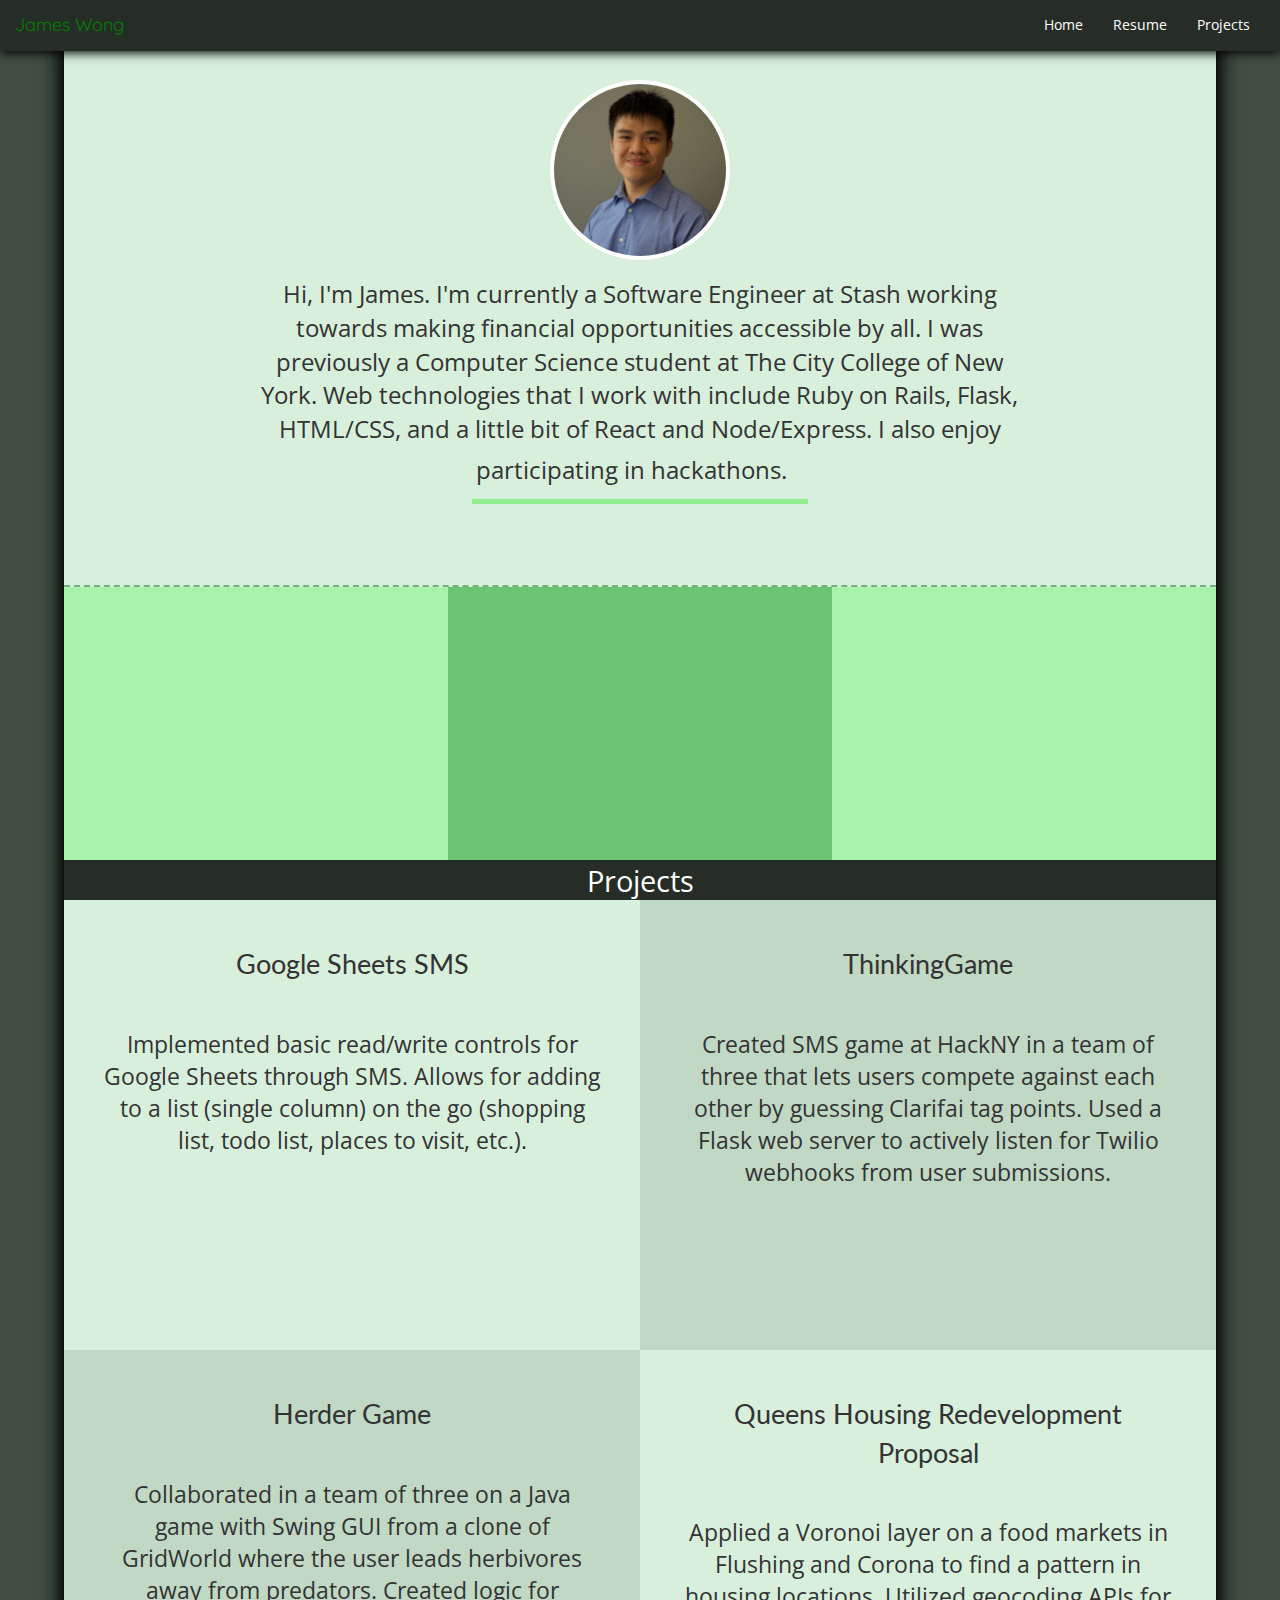
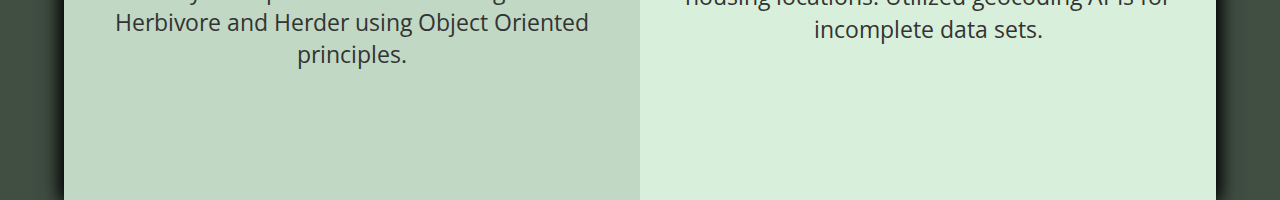
<file: index.html>
<!DOCTYPE html>
<html>
	<head>
		<!-- Global site tag (gtag.js) - Google Analytics -->
		<script async src="https://www.googletagmanager.com/gtag/js?id=UA-125703125-1"></script>
		<script>
		  window.dataLayer = window.dataLayer || [];
		  function gtag(){dataLayer.push(arguments);}
		  gtag('js', new Date());

		  gtag('config', 'UA-125703125-1');
		</script>
		<meta charset="utf-8">
		<meta name="viewport" content="width=device-width, initial-scale=1">
		<title>James W</title>
		<!-- Latest compiled and minified CSS -->
		<link rel="stylesheet" href="https://maxcdn.bootstrapcdn.com/bootstrap/3.3.7/css/bootstrap.min.css" integrity="sha384-BVYiiSIFeK1dGmJRAkycuHAHRg32OmUcww7on3RYdg4Va+PmSTsz/K68vbdEjh4u" crossorigin="anonymous">
		<!-- Icons -->
		<link rel="stylesheet" href="https://cdnjs.cloudflare.com/ajax/libs/font-awesome/4.7.0/css/font-awesome.min.css">
		<!-- jQuery library -->
		<script src="https://ajax.googleapis.com/ajax/libs/jquery/3.2.1/jquery.min.js"></script>
		<!-- Latest compiled and minified JavaScript -->
		<script src="https://maxcdn.bootstrapcdn.com/bootstrap/3.3.7/js/bootstrap.min.js" integrity="sha384-Tc5IQib027qvyjSMfHjOMaLkfuWVxZxUPnCJA7l2mCWNIpG9mGCD8wGNIcPD7Txa" crossorigin="anonymous"></script>
		<!-- Google Font -->
		<link href="https://fonts.googleapis.com/css?family=Merriweather|Open+Sans:300|Lato:900|Quicksand:400" rel="stylesheet">
		<link rel="stylesheet" type="text/css" href="styles.css">
	</head>
	<body id="top">
		<nav class="navbar navbar-fixed-top" data-spy="affix" data-offset-top="1">
			<div class="container-fluid">
				<div class="navbar-header">
					<a class="navbar-brand" href="index.html">James Wong</a>
				</div>
				<ul class="nav navbar-nav navbar-right hidden-xs">
					<li><a href="#top">Home</a></li>
					<li><a href="docs/JamesWong-Resume.pdf">Resume</a></li>
					<li><a href="#project-button">Projects</a></li>
				</ul>
			</div>
		</nav>
		<div class="container-fluid" id="body">
			<div class="row" id="greet-div">
				<div class="col-sm-12 col-md-12">
					<img class="center-block img-thumbnail img-responsive" id="pro-pic" src="assets/me.jpg" />
				</div>

				<div class="col-sm-12 col-md-12">
					<p class="center-block" id="greet">Hi, I'm James. I'm currently a Software Engineer at Stash working towards making financial opportunities accessible by all. I was previously a Computer Science student at The City College of New York. Web technologies that I work with include Ruby on Rails, Flask, HTML/CSS, and a little bit of React and Node/Express. I also enjoy participating in hackathons.<span id="blink">|</span></p>
				</div>
				<div class="col-sm-12 col-md-12">
					<hr style="border-top: 5px solid lightgreen; color: black; width: 30%; margin-top: 0; text-align: center;">
				</div>
			</div>

			<div class="row" id="links">
				<div class="col-xs-12 col-sm-4 col-md-4" id="left-col">
					<div id="github">
						<a href="https://github.com/jamesw8">
							<img class="img-responsive center-block" id="octocat-logo" src="assets/Octocat.png" />
							<img class="img-responsive center-block" id="github-logo" src="assets/GitHub_Logo.png" />
						</a>
					</div>
				</div>
				<div class="col-xs-12 col-sm-4 col-md-4" id="mid-col">
					<div id="linkedin">
						<a href="https://linkedin.com/in/jamesw8">
							<img class="img-responsive center-block" id="linkedin-logo" src="assets/In-2C-128px-TM.png" />
							<div id="linkedin-text">LinkedIn</div>
						</a>
					</div>
				</div>
				<div class="col-xs-12 col-sm-4 col-md-4" id="right-col">
					<div id="resume">
						<a href="docs/JamesWong-Resume.pdf">
							<i class="fa fa-file-text-o center-block"></i>
							<div id="resume-text">Resume</div>
						</a>
					</div>
				</div>
			</div>
			<div id="project-button">
				<a href="#project-button">
					<div>
						Projects
					</div>
				</a>
			</div>
			<div class="row">
				<div id="project-title-xs">
					Projects
				</div>
			</div>
			<div class="row" id="projects">
				<div class="row project-row center-block">
					<div class="col-xs-12 col-sm-6 col-md-6 project-col">
						<div class="project" id="project-one">
							<div class="project-header">
								<a href="https://github.com/jamesw8/Google-Sheets-SMS">Google Sheets SMS</a>
							</div>
							<div class="project-caption">
								Implemented basic read/write controls for Google Sheets through SMS. Allows for adding to a list (single column) on the go (shopping list, todo list, places to visit, etc.).
							</div>
						</div>
					</div>
					<div class="col-xs-12 col-sm-6 col-md-6 project-col">
						<div class="project" id="project-two">
							<div class="project-header">
								<a href="https://github.com/jamesw8/ThinkingGame">ThinkingGame</a>
							</div>
							<div class="project-caption">
								Created SMS game at HackNY in a team of three that lets users compete against each other by guessing Clarifai tag points. Used a Flask web server to actively listen for Twilio webhooks from user submissions.
							</div>
						</div>
					</div>
				</div>
				<div class="row project-row center-block">
					<div class="col-xs-12 col-sm-6 col-md-6 project-col">
						<div class="project" id="project-three">
							<div class="project-header">
								<a href="https://github.com/jamesw8/Herder-Game">Herder Game</a>
							</div>
							<div class="project-caption">
								Collaborated in a team of three on a Java game with Swing GUI from a clone of GridWorld where the user leads herbivores away from predators. Created logic for Herbivore and Herder using Object Oriented principles.
							</div>
						</div>
					</div>
					<div class="col-xs-12 col-sm-6 col-md-6 project-col">
						<div class="project" id="project-four">
							<div class="project-header">
								<a href="https://ahalyasanjiv.github.io/Queens-Housing">Queens Housing Redevelopment Proposal</a>
							</div>
							<div class="project-caption">
								Applied a Voronoi layer on a food markets in Flushing and Corona to find a pattern in housing locations. Utilized geocoding APIs for incomplete data sets.
							</div>
						</div>
					</div>
				</div>
			</div>
		</div>
		<script>
			$(".navbar a, #project-button a").on('click', function(event) {
				if (this.hash !== "") {
					event.preventDefault();
					var hash = this.hash;
					$('html, body').animate({
						scrollTop: $(hash).offset().top
					}, 600, function() {
						window.location.hash = hash;
					});
				}
			})
		</script>
	</body>
</html>
</file>
<file: styles.css>
body, html {
	padding: 0;
	margin: 0;
	height: 100%;
}

h1 {
	font-family: 'Merriweather', serif;
}

p {
	font-family: 'Open Sans', sans-serif;
	font-size: 1.5em;
}

body {
	position: relative;
	background-color: #414f43;
}

@keyframes blink {
	0% {opacity:1;}
	80% {opacity:0;}
	100% {opacity:1;}
}

@keyframes slideFromBottom {
	0% {
		opacity: 0;
		transform: translateY(100%);
	}
	100% {
		opacity: 1;
		transform: translateY(0%);
	}
}

@keyframes slideFromLeft {
	0% {transform: translateX(-100%);}
	100% {transform: translateX(0%);}
}

#blink {
	font-size: 1.25em;
	opacity: 0;
	animation: blink 1.25s infinite 1.50s;
}

#body {
	background-color: #d7efdb; /*#F8F8F8*/
	box-shadow: 2px 2px 20px black, -2px 2px 20px black;
	padding-top: 80px; 
	width: 90%;
	height: 200%;
}

#pro-pic {
	border-width: 0px;
	border-radius: 50%;
	height: 20vh;
	width: 20vh;
}

#greet {
	padding-top: 2vh;
	font-size: 1.85vw;
	text-align: center;
	width: 70%;
	animation: slideFromLeft 1.10s cubic-bezier(.46,.88,.51,.96);
}

#greet-div {
	/*overflow-y: scroll;*/
}

#github {
	position: relative;
	opacity: 0;
	height: 100%;
	animation: slideFromBottom 0.75s ease-out 1.00s forwards;
}

#octocat-logo {
	position: relative;
	top: 10px;
	padding-top: 15px;
	height: 50%;
}

#github-logo {
	position: relative;
	height: 33%;
}

#linkedin {
	position: relative;
	opacity: 0;
	height: 100%;
	padding-top: 4vh;
	animation: slideFromBottom .75s ease-out 1.00s forwards;
}

#linkedin a {
	display: block;
	text-decoration: none;
}

#linkedin-logo {
	position: relative;
	height: 13vh;
	margin-bottom: 5vh;
}

#linkedin-text {
	color: black;
	margin-top: -30px;
	font-family: 'Lato';
	font-size: 4vw;
	text-align: center;
}

#resume {
	height: 100%;
	opacity: 0;
	animation: slideFromBottom 0.75s ease-out 1.00s forwards;
}

#resume a {
	color: #1d4991;
	display: block;
	font-size: 15vh;
	text-align: center;
	text-decoration: none;
}

#resume-text {
	color: black;
	margin-top: -30px;
	font-family: 'Lato';
	font-size: 4vw;
}

#links {
	position: absolute;
	width: 90%;
	height: 35%;
	bottom: 0;
	border-top: 2px dashed #77af7d;
	border-bottom: 2px dashed #77af7d;
}

#left-col {
	background-color: #a7f2ad;
	height: 100%;
	padding: 0;
}

#mid-col {
	background-color: #6ac471;
	height: 100%;
	padding: 0;
}

#right-col {
	background-color: #a7f2ad;
	height: 100%;
	padding: 0;
}

#links > div > div {
	transition: background-color 0.5s ease-out;
}
#links > div > div:hover {
	transition: background-color 0.5s ease-out;
	background-color: #d5f2d8;
}

#projects {
	width: 90%;
	height: 100%;
	position: absolute;
	top: 100%;
	text-align: center;
	/*z-index: 5;*/
}

#project-two, #project-three {
	background-color: #c0d8c4;
}

#project-button {
	background-color: #262d27;
	margin: 0;
	padding: 0;
	width: 90%;
	height: 40px;
	position: absolute;
	bottom: 0;
	left: 5%;
	z-index: 98;
	text-align: center;
	font-size: 29px;
	font-family: 'Open Sans';
	transition: background-color 0.25s ease-out;
}

#project-button a {
	color: white;
	text-decoration: none;
}

#project-button:hover {
	background-color: gray;
	transition: background-color 0.25s ease-out;
}

.project {
	margin: 0;
	height: 50vh;
}

.project-header {
	font-family: 'Lato', sans-serif;
	font-size: 3vh;
	padding: 5vh;
}

.project-header a {
	color: #333333;
}

.project-caption {
	font-family: 'Open Sans', serif;
	font-size: 2.5vh;
	padding-left: 3vw;
	padding-right: 3vw;
}

.project-col {
	padding: 0;
}

.project-row {
	width: 100%;
	height: 50vh;
}

.nav {
	padding: 0;
	margin: 0;
}

.affix-top > .container-fluid > .nav > li > a {
	background-color: #262d27;
	font-size: 14px;
	height: 51px;
	transition: font-size 0.5s ease-out, height 0.5s ease-out;
}

.affix > .container-fluid > .nav > li > a {
	background-color: #262d27;
	font-size: 12px;
	height: 39px;
	transition: font-size 0.5s ease-out, height 0.5s ease-out;
}

.affix-top > .container-fluid > .nav > li > a:hover,
.affix-top > .container-fluid > .nav > li > a:focus,
.affix > .container-fluid > .nav > li > a:hover,
.affix > .container-fluid > .nav > li > a:focus {
	transition: background-color 0.5s ease-out, height 0.5s ease-out;
  	background-color: #5cce78;
}

.affix-top {
	position: absolute;
	color: black;
	min-height: 51px;
	transition: min-height 0.5s ease-out;
}

.affix {
	min-height: 40px;
	transition: min-height 0.5s ease-out;
}

.navbar {
	height: 5px;
	width: 100%;
	background-color: #262d27;
	box-shadow: 0 2px 10px black;
	display: block;
	z-index: 99;
}

.navbar-brand {
	font-family: 'Quicksand', serif;
	color: white;
}

.affix-top > .container-fluid > .navbar-header > .navbar-brand {
	position: relative;
	height: 51px;
	transition: color 0.25s ease-out, font-size 0.5s ease-out, height 0.5s ease-out;
}

.affix > .container-fluid > .navbar-header > .navbar-brand {
	position: relative;
	height: 40px;
	font-size: 14px;
	transition: color 0.25s ease-out, font-size 0.5s ease-out, height 0.5s ease-out;
}

.affix > .container-fluid > .navbar-header > .navbar-brand:hover,
.affix-top > .container-fluid > .navbar-header > .navbar-brand:hover {
	color: green;
	transition: color: 0.5s ease-out;
}

.navbar-right a {
	color: white;
	font-family: 'Open Sans', sans-serif;
}

@media (min-width: 767px) {
	#project-title-xs {
		display: none;
	}
/*
	#linkedin {
		padding-top: ;
	}*/
}

@media (max-width: 767px) {
	#body {
		height: 265vh;
	}

	#greet-div {
		height: 90vh;
		font-size: 1.2em;
	}

	#greet {
		padding-top: 20px;
		text-align: left;
		width: 85%;
		height: 100%;
		font-size: 3.5vh;
	}

	#resume {
		padding-top: 5px;
	}

	#resume a {
		font-size: 11vh;
	}

	#resume-text {
		padding-top: 12px;
		font-size: 30%;
	}

	#linkedin {
		padding-top: 0px;
	}

	#linkedin-logo {
		position: relative;
		top: 30px;
		height:9vh;
		z-index: 0;
		margin-bottom: 9vh;
	}

	#linkedin-text {
		font-size: 21px;
	}
	
	#links {
		position: relative;
		height: 50vh;
		width: 90vw;
		border-top: none;
	}

	#projects {
		position: relative;
		top: 0;
		width: 90vw;
		height: 100vh;
		z-index: 100;
	}

	#project-three {
		background-color: inherit;
	}

	#project-two, #project-four {
		background-color: #c0d8c4;
	}

	#project-button {
		display: none;
	}

	#project-title-xs {
		background-color: #262d27;
		color: white;
		font-family: 'Open Sans', sans-serif;
		font-size: 1.5em;
		text-align: center;
	}

	#left-col {
		position: relative;
		height: 20vh;
		box-shadow: 0px -5px 20px -3px black;
	}

	#mid-col {
		position: relative;
		height: 20vh;
		box-shadow: 0px -2px 20px black;
	}

	#right-col {
		position: relative;
		height: 20vh;
		box-shadow: 0px -7px 20px -6px black;
	}

	.navbar {
		position: absolute;
	}

	.project {
		width: 90vw;
		height: 25vh;
	}

	.project-header {
		font-size: 1.25em;
		padding-top: 2vh;
		padding-bottom: 1vh;
	}

	.project-caption {
		font-size: ;
	}
}
</file>
